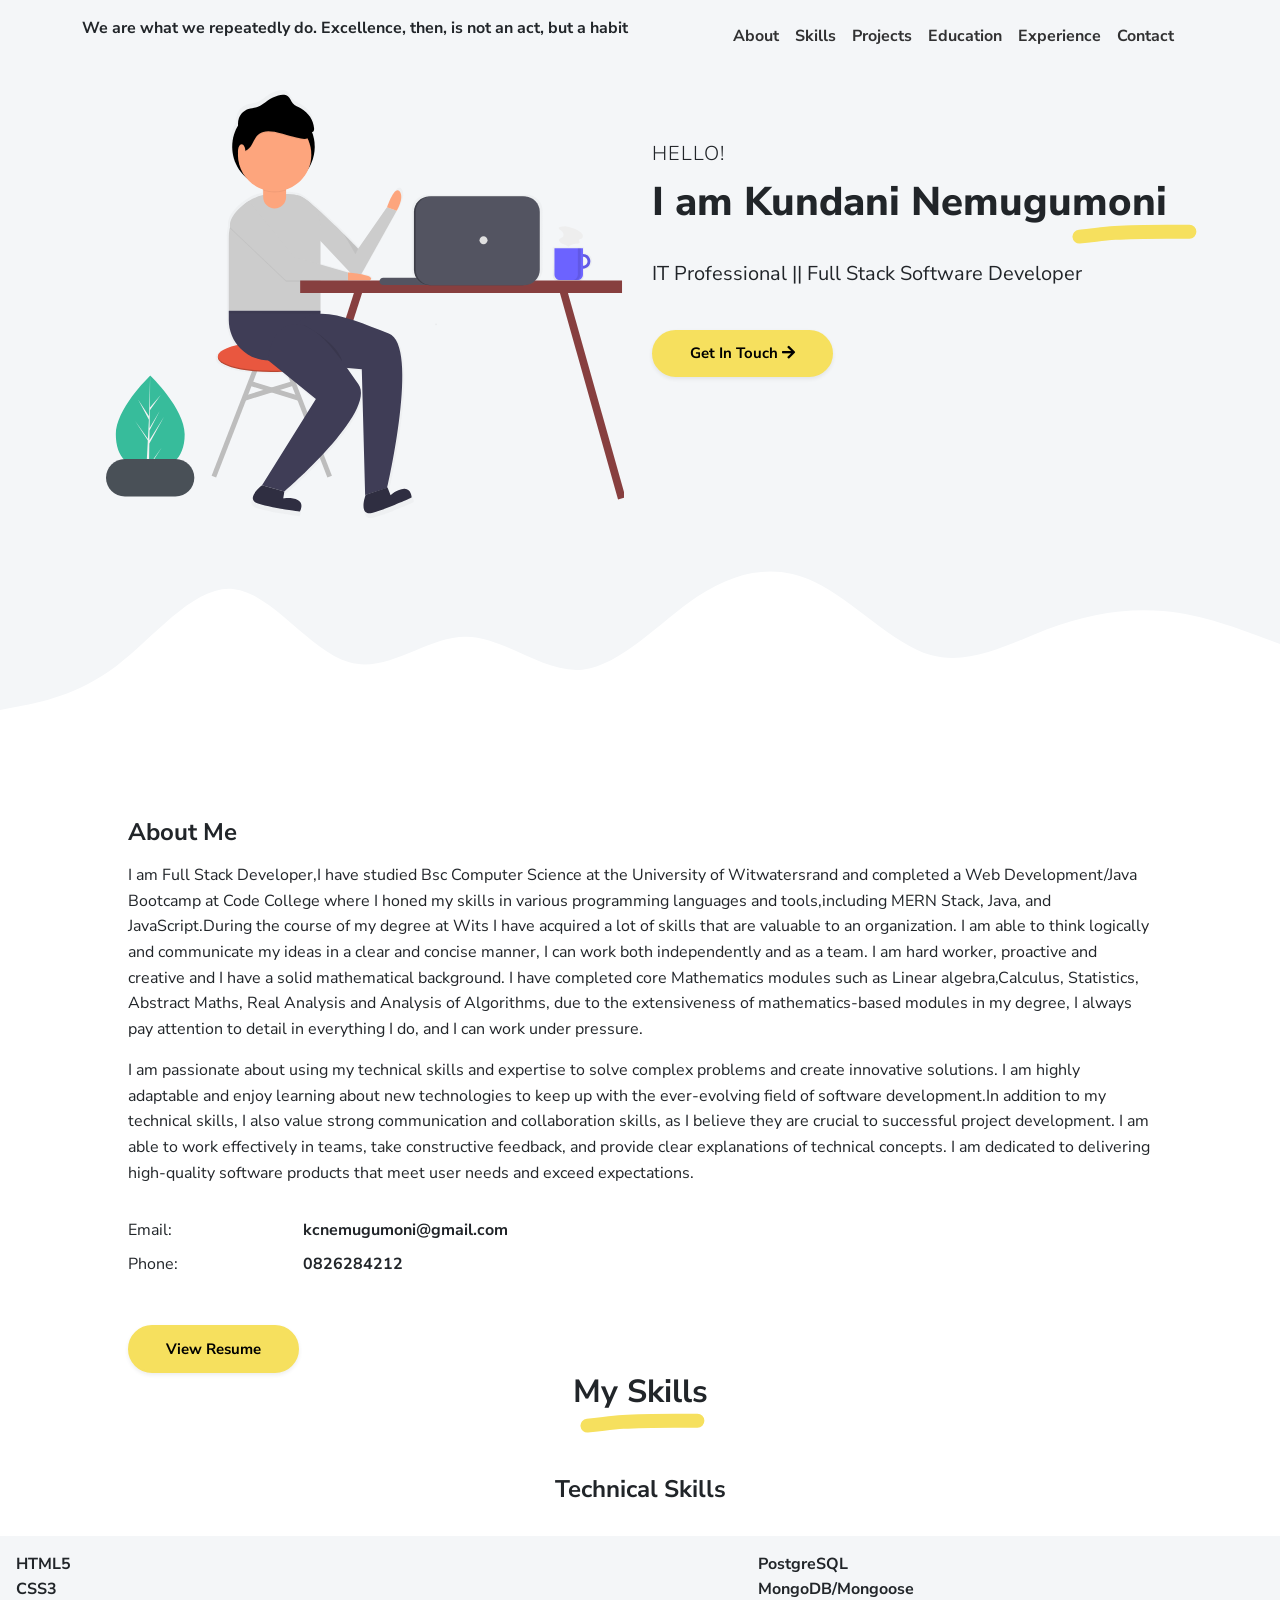
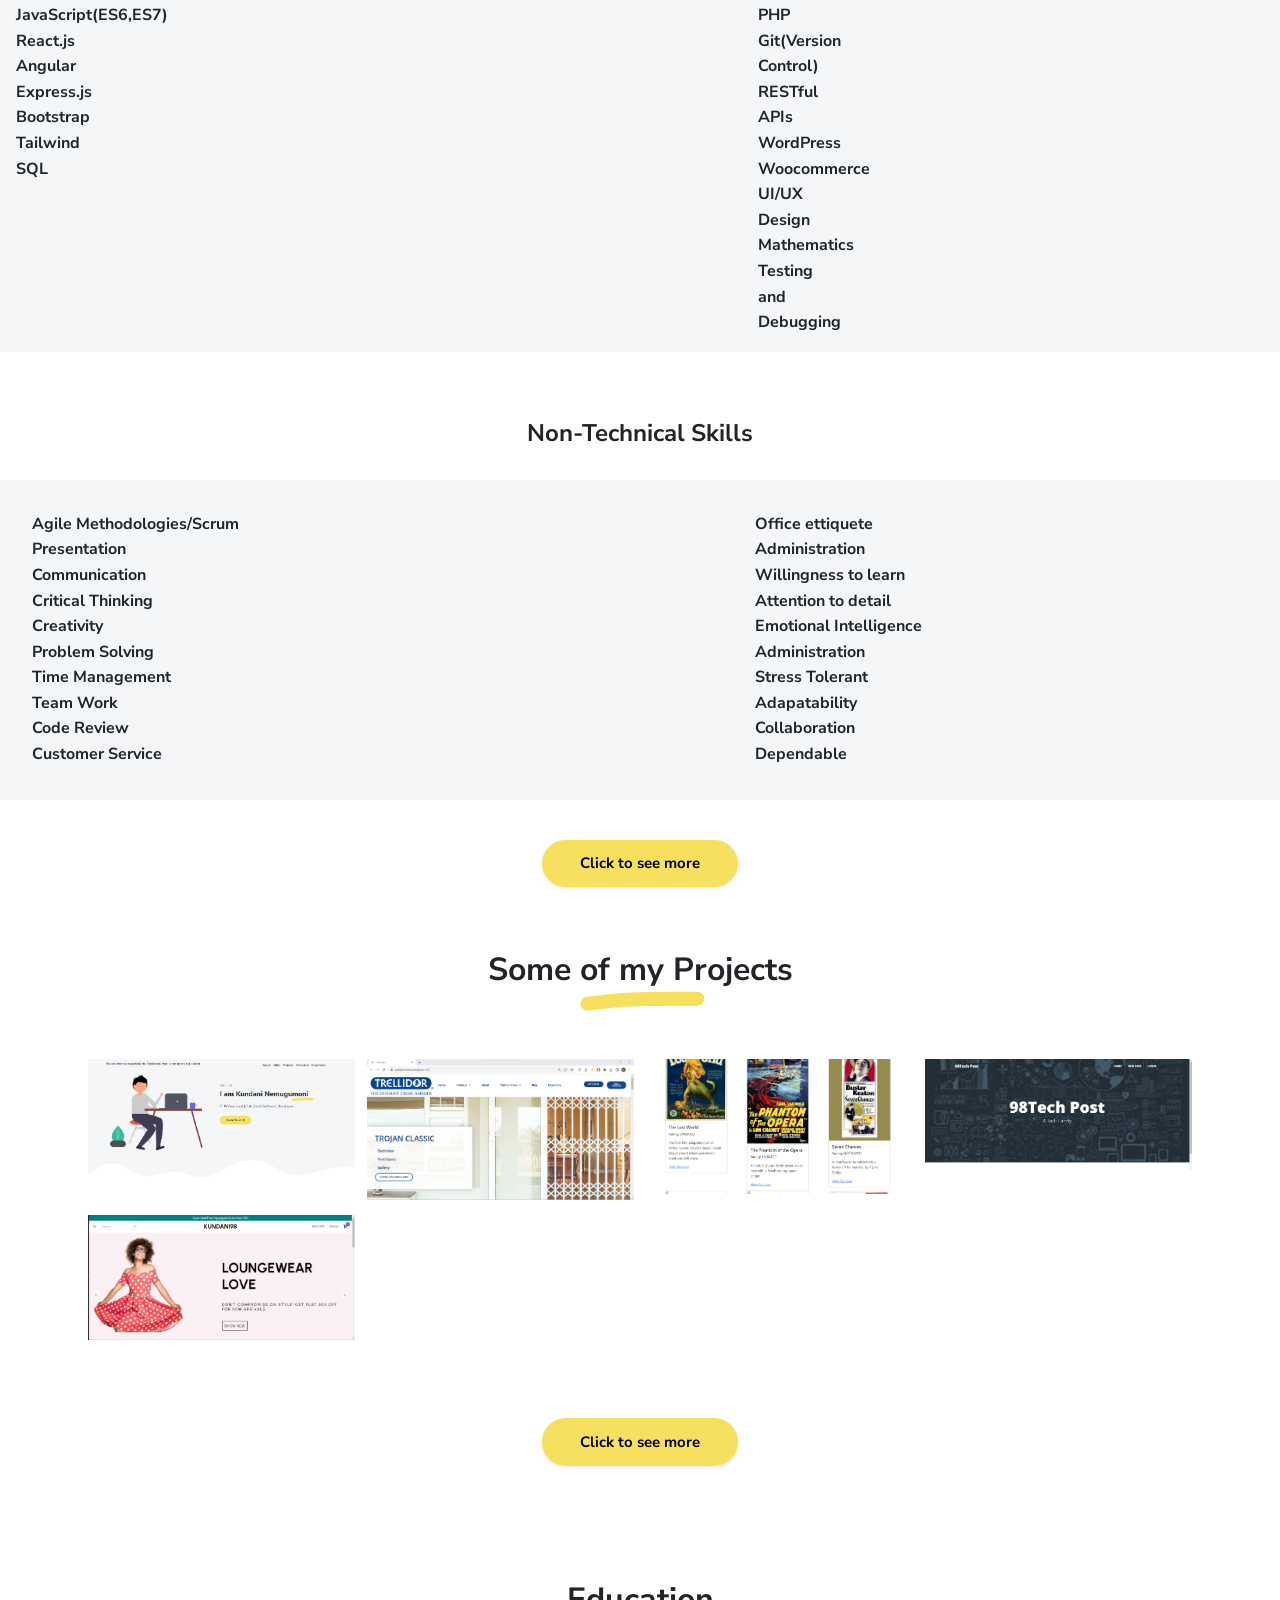
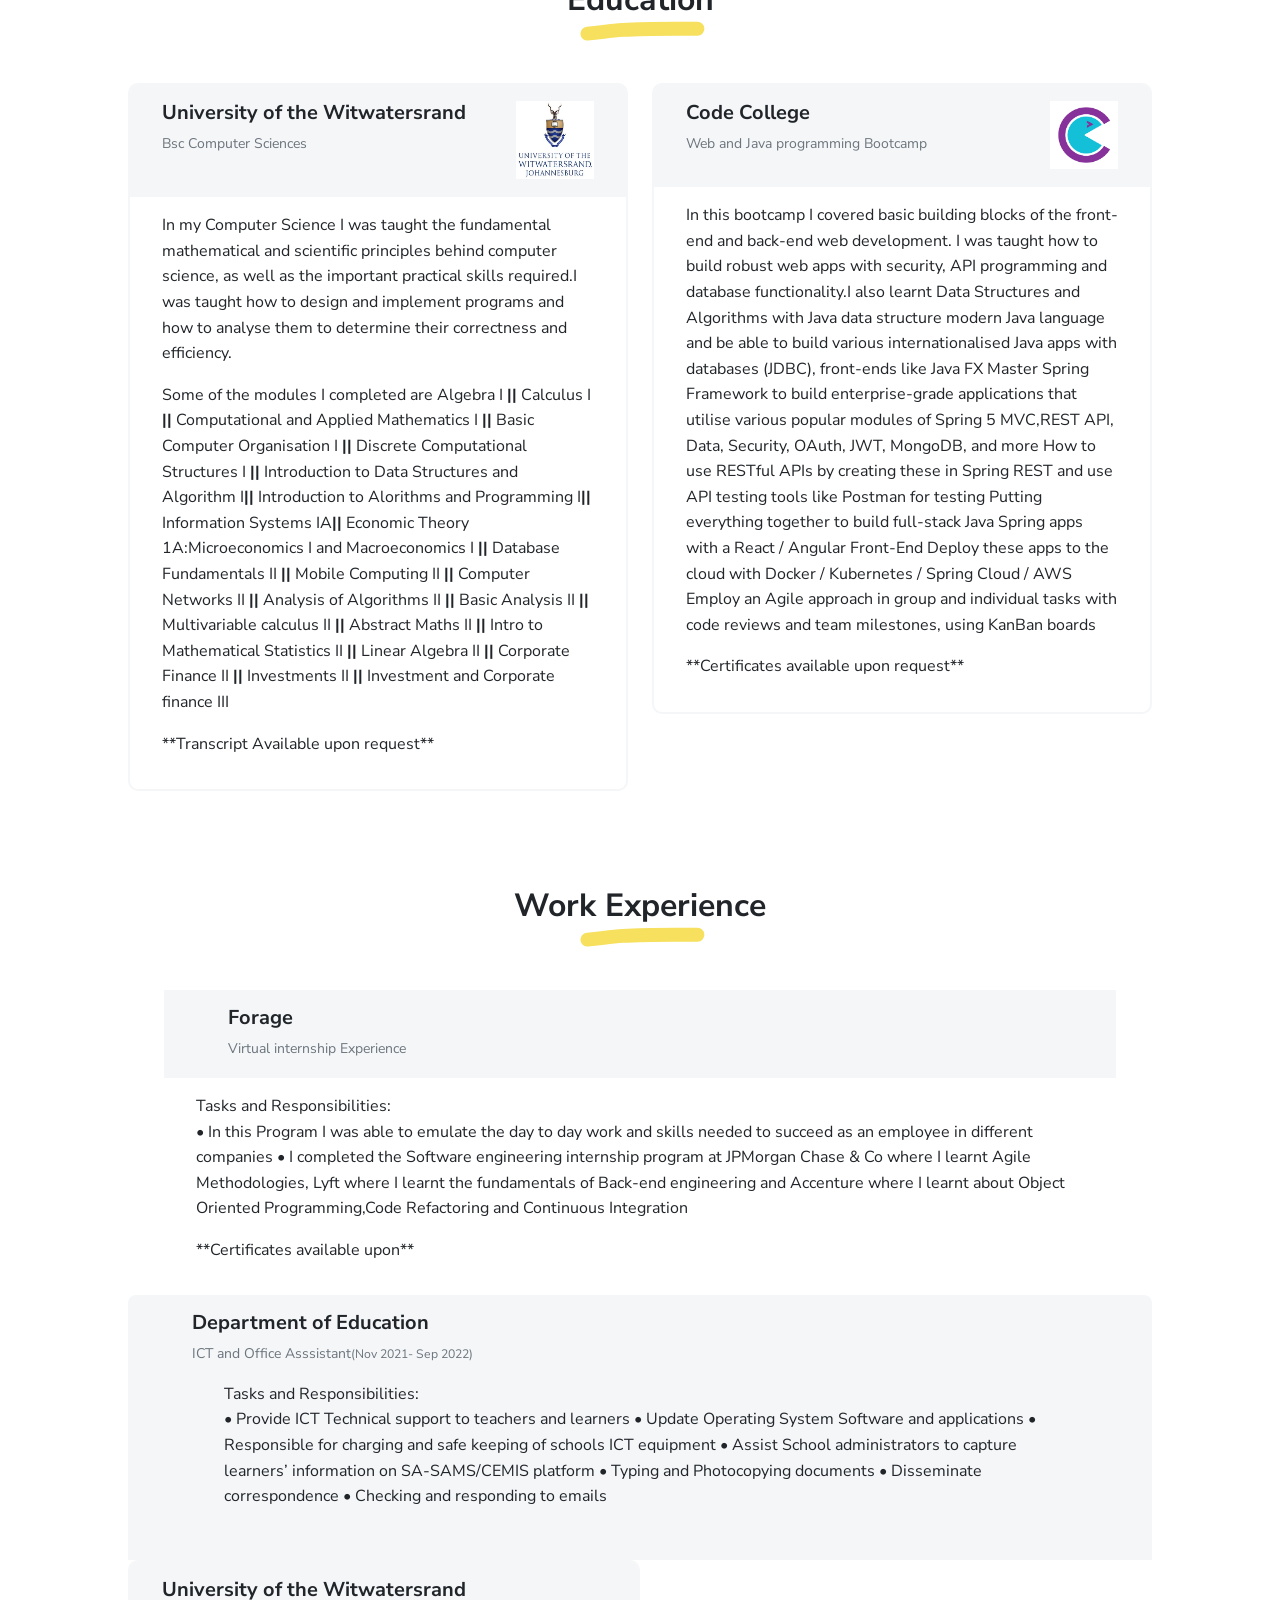
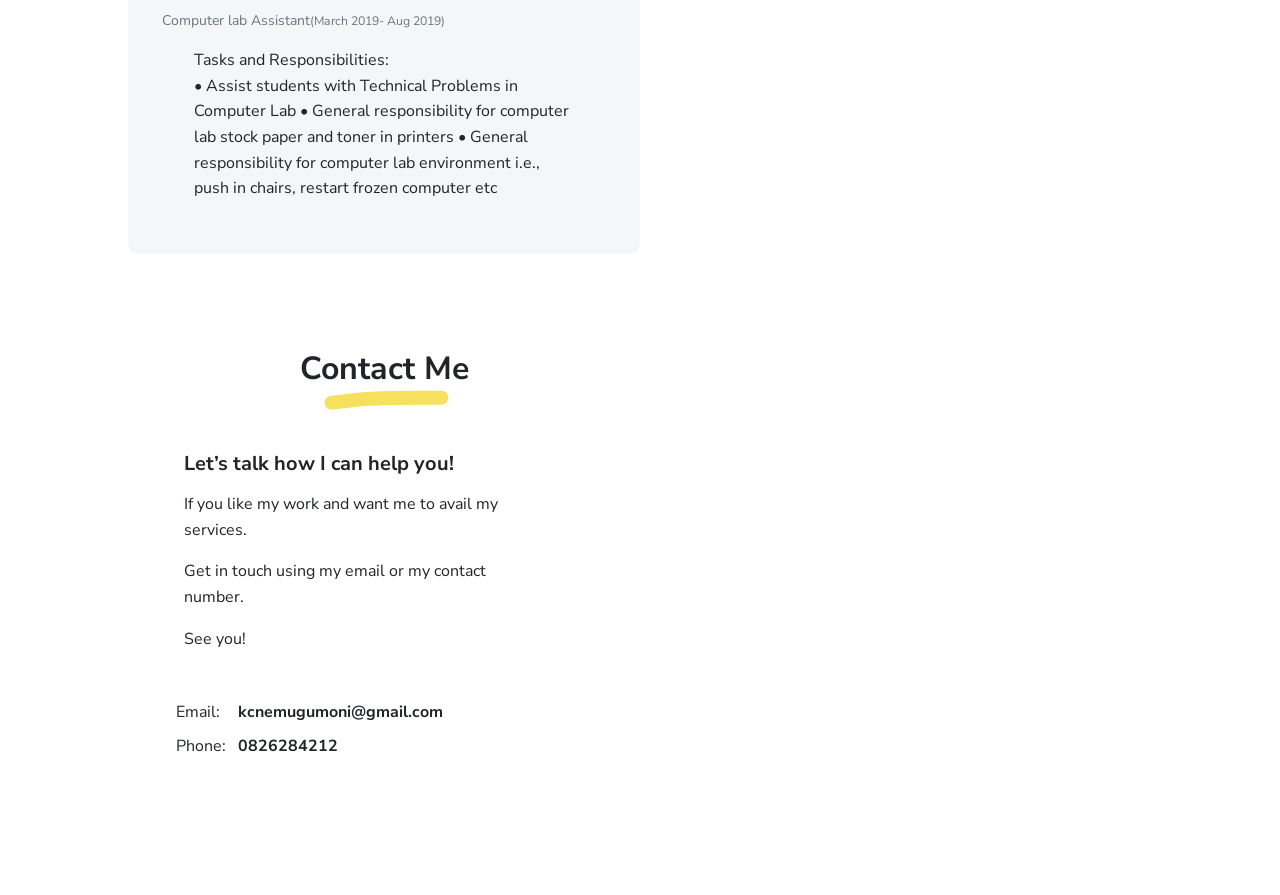
<file: Portfolio/index.html>
<!DOCTYPE html>
<!-- upto 2 directory depth-->
<html lang="en-US">

<head>
  <meta charset="UTF-8">
  <meta http-equiv="X-UA-Compatible" content="IE=edge">
  <meta name="viewport" content="width=device-width, initial-scale=1">
  <title>Kundani Nemugumoni</title>
  <link rel="preconnect" href="https://fonts.gstatic.com" crossorigin="crossorigin" />
  <link rel="preload" as="style"
    href="https://fonts.googleapis.com/css2?family=Nunito+Sans:wght@300;400;700;800&amp;display=swap" />
  <link rel="stylesheet"
    href="https://fonts.googleapis.com/css2?family=Nunito+Sans:wght@300;400;700;800&amp;display=swap" media="print"
    onload="this.media='all'" />
  <noscript>
    <link rel="stylesheet"
      href="https://fonts.googleapis.com/css2?family=Nunito+Sans:wght@300;400;700;800&amp;display=swap" />
  </noscript>
  <link href="./css/font-awesome/css/all.min.css?ver=1.2.0" rel="stylesheet">
  <link href="./css/bootstrap-icons/bootstrap-icons.css?ver=1.2.0" rel="stylesheet">
  <link href="./css/bootstrap.min.css?ver=1.2.0" rel="stylesheet">
  <link href="./css/aos.css?ver=1.2.0" rel="stylesheet">
  <link href="./css/main.css?ver=1.2.0" rel="stylesheet">
  <link rel="stylesheet" href="mystyle.css">
  <noscript>
    <style type="text/css">
      [data-aos] {
        opacity: 1 !important;
        transform: translate(0) scale(1) !important;
      }
    </style>
  </noscript>
</head>

<body id="top">
  <header class="bg-light">
    <nav class="navbar navbar-expand-lg navbar-light bg-light" id="header-nav" role="navigation">
      <div class="container">
        <p><b>We are what we repeatedly do. Excellence, then, is not an act, but a habit</b></p>
        <button class="navbar-toggler" type="button" data-bs-toggle="collapse" data-bs-target="#navbarSupportedContent"
          aria-controls="navbarSupportedContent" aria-expanded="false" aria-label="Toggle navigation"><span
            class="navbar-toggler-icon"></span></button>
        <div class="collapse navbar-collapse" id="navbarSupportedContent">
          <ul class="navbar-nav ms-auto me-2">
            <li class="nav-item"><a class="nav-link" href="#about">About</a></li>
            <li class="nav-item"><a class="nav-link" href="#skills">Skills</a></li>
            <li class="nav-item"><a class="nav-link" href="#portfolio">Projects</a></li>
            <li class="nav-item"><a class="nav-link" href="#education">Education</a></li>
            <li class="nav-item"><a class="nav-link" href="#experience">Experience</a></li>
            <li class="nav-item"><a class="nav-link" href="#contact">Contact</a></li>
          </ul>
        </div>
      </div>
    </nav>
  </header>
  <div class="page-content">
    <div id="content">
      <header>
        <div class="cover bg-light">
          <div class="container px-3">
            <div class="row">
              <div class="col-lg-6 p-2"><img class="img-fluid" src="images/illustrations/hello3.svg" alt="hello" />
              </div>
              <div class="col-lg-6">
                <div class="mt-5">
                  <p class="lead text-uppercase mb-1">Hello!</p>
                  <h1 class="intro-title marker" data-aos="fade-left" data-aos-delay="50">I am Kundani Nemugumoni</h1>
                  <p class="lead fw-normal mt-3" data-aos="fade-up" data-aos-delay="100">IT Professional || Full Stack
                    Software Developer
                  </p>
                  <div class="social-nav" data-aos="fade-up" data-aos-delay="200">

                  </div>
                  <div class="mt-3" data-aos="fade-up" data-aos-delay="200"><a
                      class="btn btn-primary shadow-sm mt-1 hover-effect" href="#contact">Get In Touch <i
                        class="fas fa-arrow-right"></i></a></div>
                </div>
              </div>
            </div>
          </div>
        </div>

        <div class="wave-bg"></div>
      </header>
      <div class="section pt-4 px-3 px-lg-4" id="about">
        <div class="container-narrow">
          <div class="row">
            <div>
              <h2 class="h4 my-2">About Me</h2>
              <p>
                I am Full Stack Developer,I have studied Bsc Computer Science at the University of Witwatersrand and
                completed a Web Development/Java Bootcamp at Code College where I honed my skills in various
                programming languages and tools,including MERN Stack, Java, and JavaScript.During the course of my degree at
                Wits I have
                acquired a lot of skills that are valuable to an organization. I am able to think logically and
                communicate my ideas in a clear and concise manner, I can work both independently and as a team. I am
                hard worker, proactive and creative and I have a solid mathematical background. I have completed core
                Mathematics modules such as Linear algebra,Calculus, Statistics, Abstract Maths, Real Analysis and
                Analysis of Algorithms, due to the extensiveness of mathematics-based modules in my
                degree, I always pay attention to detail in everything I do, and I can work under pressure.
              </p>
              <p>
                I am passionate about using my technical skills and expertise to solve complex problems and create
                innovative solutions. I am highly adaptable and enjoy learning about new technologies to keep up with
                the ever-evolving field of software development.In addition to my technical skills, I also
                value strong communication and collaboration skills, as I
                believe they are crucial to successful project development. I am able to work effectively in teams, take
                constructive feedback, and
                provide clear explanations of technical concepts. I am dedicated to delivering high-quality software
                products that meet user needs and exceed expectations.



              </p>
              <div class="row mt-3">
                <div class="col-sm-2">
                  <div class="pb-1">Email:</div>
                </div>
                <div class="col-sm-10">
                  <div class="pb-1 fw-bolder">kcnemugumoni@gmail.com</div>
                </div>

                <div class="col-sm-2">
                  <div class="pb-1">Phone:</div>
                </div>
                <div class="col-sm-10">
                  <div class="pb-1 fw-bolder">0826284212</div>
                </div>
                <div class="mt-3" data-aos="fade-up" data-aos-delay="200"><a
                    class="btn btn-primary shadow-sm mt-1 hover-effect" href="Chapters\Kundani Nemugumoni.pdf"
                    target="_blank">View Resume</a></div>

              </div>

            </div>
          </div>
          <div class="col-md-5 offset-md-1" data-aos="fade-left" data-aos-delay="100">
          </div>
        </div>
      </div>
    </div>
<!-- ---------------------------------------------SKILLS---------------------------------------------- -->
    <div id="skills">
      <div>
        <div class="text-center mb-5">
          <h2 class="marker marker-center">My Skills</h2>
        </div>
        <div class="text-center">
          <p class="mx-auto mb-3 h4 my-2" style="max-width:600px">Technical Skills</p>
        </div>

        <div class="bg-light p-2">
          <div class="row">
            <div class="col-md-6">
              <div class="d-flex text-large fw-bolder mystyle"><span class="me-auto">HTML5</span></div>
              <div>
                <div class="d-flex text-large fw-bolder"><span class="me-auto">CSS3</span></div>
              </div>
              <div>
                <div class="d-flex text-large fw-bolder"><span class="me-auto">JavaScript(ES6,ES7)</span></div>
              </div>
              <div>
                <div class="d-flex text-large fw-bolder"><span class="me-auto">React.js</span></div>
              </div>
              <div class="d-flex text-medium fw-bolder"><span class="me-auto">Angular</span></div>
              <div>
                <div class="d-flex text-large fw-bolder"><span class="me-auto">Express.js</span></div>
              </div>
              <div>
                <div class="d-flex text-large fw-bolder"><span class="me-auto">Bootstrap</span></div>
              </div>
              <div>
                <div class="d-flex text-large fw-bolder"><span class="me-auto">Tailwind</span></div>
                <div class="d-flex text-large fw-bolder"><span class="me-auto"></span></div>
              </div>
              <div>
                <div class="d-flex text-large fw-bolder"><span class="me-auto">SQL</span></div>
              </div>
            </div>
            <div class="col-md-1 offset-md-1">
              <div>
                <div class="d-flex text-large fw-bolder"><span class="me-auto">PostgreSQL</span>
                </div>
              </div>
              <div>
                <div class="d-flex text-large fw-bolder"><span class="me-auto">MongoDB/Mongoose</span></div>
              </div>
              <div>
                <div class="d-flex text-large fw-bolder"><span class="me-auto">PHP</span></div>
              </div>
              <div>
                <div class="d-flex text-large fw-bolder"><span class="me-auto">Git(Version Control)</span></div>
              </div>
              <div>
                <div class="d-flex text-large fw-bolder"><span class="me-auto">RESTful APIs</span>
                </div>
              </div>
              <div>
                <div class="d-flex text-large fw-bolder"><span class="me-auto">WordPress</span></div>
              </div>
              <div>
                <div class="d-flex text-large fw-bolder"><span class="me-auto">Woocommerce</span></div>
              </div>
              <div>
                <div class="d-flex text-large fw-bolder"><span class="me-auto">UI/UX Design</span></div>
              </div>
              <div>
                <div class="d-flex text-large fw-bolder"><span class="me-auto">Mathematics</span></div>
              </div>
              <div>
                <div class="d-flex text-large fw-bolder"><span class="me-auto">Testing and Debugging</span></div>
              </div>



            </div>
          </div>
        </div>
      </div>
      <br><br>
      <div class="text-center">
        <p class="mx-auto mb-3 h4 my-2" style="max-width:600px">Non-Technical Skills</p>
      </div>

      <div class="bg-light p-3">
        <div class="row">
          <div class="col-md-5">
            <div>
              <div class="d-flex text-large fw-bolder"><span class="me-auto">Agile Methodologies/Scrum</span></div>
            </div>
            <div>
              <div class="d-flex text-large fw-bolder"><span class="me-auto">Presentation</span></div>
            </div>
            <div>
              <div class="d-flex text-large fw-bolder"><span class="me-auto">Communication</span></div>
            </div>
            <div>
              <div class="d-flex text-large fw-bolder"><span class="me-auto">Critical Thinking</span></div>
            </div>
            <div>
              <div class="d-flex text-large fw-bolder"><span class="me-auto">Creativity</span></div>
            </div>
            <div>
              <div class="d-flex text-large fw-bolder"><span class="me-auto">Problem Solving</span></div>
            </div>
            <div>
              <div class="d-flex text-large fw-bolder"><span class="me-auto">Time Management</span></div>
            </div>
            <div>
              <div class="d-flex text-large fw-bolder"><span class="me-auto">Team Work</span></div>
            </div>
            <div>
              <div class="d-flex text-large fw-bolder"><span class="me-auto">Code Review</span></div>
            </div>
            <div>
              <div class="d-flex text-large fw-bolder"><span class="me-auto">Customer Service</span></div>
            </div>
          </div>
          <div class="col-md-5 offset-md-2">
            <div>
              <div class="d-flex text-large fw-bolder"><span class="me-auto">Office ettiquete</span>
              </div>
            </div>
            <div>
              <div class="d-flex text-large fw-bolder"><span class="me-auto">Administration</span></div>
            </div>
            <div>
              <div class="d-flex text-large fw-bolder"><span class="me-auto">Willingness to learn</span></div>
            </div>
            <div>
              <div class="d-flex text-large fw-bolder"><span class="me-auto">Attention to detail</span></div>
            </div>
            <div>
              <div class="d-flex text-large fw-bolder"><span class="me-auto">Emotional Intelligence</span>
              </div>
            </div>
            <div>
              <div class="d-flex text-large fw-bolder"><span class="me-auto">Administration</span></div>
            </div>
            <div>
              <div class="d-flex text-large fw-bolder"><span class="me-auto">Stress Tolerant</span></div>
            </div>
            <div>
              <div class="d-flex text-large fw-bolder"><span class="me-auto">Adapatability</span></div>
            </div>
            <div>
              <div class="d-flex text-large fw-bolder"><span class="me-auto">Collaboration</span></div>
            </div>
            <div>
              <div class="d-flex text-large fw-bolder"><span class="me-auto">Dependable</span></div>
            </div>
          </div>
        </div>
      </div>
    </div>
  </div>
  </div>


  <div class="text-center">
    <div class="mt-3" data-aos="fade-up" data-aos-delay="200"><a class="btn btn-primary shadow-sm mt-1 hover-effect"
        href="skills.html">Click to see more<i></i></a></div>
  </div>
<!-- -------------------------------------------------------------Portfolio---------------------------------------------- -->
  <div class="section px-2 px-lg-4 pt-5" id="portfolio">
    <div class="container">
      <div class="text-center mb-5">
        <h2 class="marker marker-center">Some of my Projects</h2>
      </div>
      <div class="grid bp-gallery pb-3" data-aos="zoom-in-up" data-aos-delay="100">
        <div class="grid-sizer"></div>


        <div class="grid-item"><a href="project0.html">
            <figure class="portfolio-item"><img src="images/portfolio/2-small.png" data-bp="images/portfolio/2.png"
                data-caption="Example of an optional caption." />
              <figcaption>
                <h4 class="h3 mb-2">My Personal Portfolio</h4>
                <p>HTML CSS Vanilla JavaScript Bootstrap</p>
                <div><b>Click here to see Project</b></div>
              </figcaption>
            </figure>
          </a></div>



        <div class="grid-item"><a href="project1.html">
            <figure class="portfolio-item"><img src="images/portfolio/1-small.png" data-bp="images/portfolio/1.png" />
              <figcaption>
                <h4 class="h3 mb-2">Trellidor Clone</h4>
                <p>WordPress Elementor Figma CSS</p>
                <div>Click here to see Project</div>
              </figcaption>
            </figure>
          </a></div>




        <div class="grid-item"><a href="project2.html">
            <figure class="portfolio-item"><img src="images/portfolio/3-small.png" data-bp="images/portfolio/3.png" />
              <figcaption>
                <h4 class="h3 mb-2">Movie Review App(98 Flix Reviews)</h4>
                <p>MongoDB Express React Node.js(MERN STACK)</p>
                <div>Click here to see Project</div>
              </figcaption>
            </figure>
          </a></div>

          <div class="grid-item"><a href="project3.html">
            <figure class="portfolio-item"><img src="images/portfolio/4-small.png" data-bp="images/portfolio/4.png" />
              <figcaption>
                <h4 class="h3 mb-2">Blog Post App(98 Tech Posts)</h4>
                <p>MongoDB Node.js Express Bootstrap</p>
                <div>Click here to see Project</div>
              </figcaption>
            </figure>
          </a></div>
         
       <div class="grid-item"><a href="project4.html">
            <figure class="portfolio-item"><img src="images/portfolio/5-small.png" data-bp="images/portfolio/5.png" />
              <figcaption>
                <h4 class="h3 mb-2">Ecommerce App(98 E-Store)</h4>
                <p>MongoDB Express React Redux Node.js(MERN STACK)</p>
                <p>Full Authentication </p>
                <div>Click here to see Project</div>
              </figcaption>
            </figure>
          </a></div>
 <!--
        <div class="grid-item"><a href="PersonalPortfolio.html">
            <figure class="portfolio-item"><img src="images/portfolio/4-small.png" data-bp="images/portfolio/4.png" />
              <figcaption>
                <h4 class="h5 mb-0">My Word Game</h4>
                <div>Click here to see Project</div>
              </figcaption>
            </figure>
          </a></div>

        <div class="grid-item"><a href="Chapters\chapter10\chapter10.html">
            <figure class="portfolio-item"><img src="images/portfolio/4-small.png" data-bp="images/portfolio/4.png" />
              <figcaption>
                <h4 class="h5 mb-0">My Word Game</h4>
                <div>Click here to see Project</div>
              </figcaption>
            </figure>
          </a></div>


        <div class="grid-item"><a href="Chapters\chapter6\chapter6.html">
            <figure class="portfolio-item"><img src="images/portfolio/2-small.png" data-bp="images/portfolio/2.png"
                data-caption="Example of an optional caption." />
              <figcaption>
                <h4 class="h5 mb-0">Animated Robot</h4>
                <div>Click here to see Project</div>
              </figcaption>
            </figure>
          </a></div>  -->

      </div>
    </div>
  </div>
  <div class="text-center">
    <div class="mt-3" data-aos="fade-up" data-aos-delay="200"><a class="btn btn-primary shadow-sm mt-1 hover-effect"
        href="projects.html">Click to see more<i></i></a></div>
  </div>

  <!-- ---------------------------------------------------------------------------Education---------------------------------------------------- -->
  <div class="section px-3 px-lg-4 pt-5" id="education">

    <br /><br />
    <div class="container-narrow">
      <div class="text-center mb-5">
        <h2 class="marker marker-center">Education</h2>
      </div>
      <div class="row">
        <div class="col-md-6">
          <div class="card mb-3" data-aos="fade-right" data-aos-delay="100">
            <div class="card-header px-3 py-2">
              <div class="d-flex justify-content-between">
                <div>
                  <h3 class="h5 mb-1">University of the Witwatersrand</h3>
                  <div class="text-muted text-small">Bsc Computer Sciences<small></small></div>
                </div><img src="images/services/wits.jpg" width="78" height="78" alt="ui-ux" />
              </div>
            </div>
            <div class="card-body px-3 py-2">
              <p>In my Computer Science I was taught the fundamental mathematical and scientific principles behind
                computer science,
                as well as the important practical skills required.I was taught how to design and implement programs and
                how
                to analyse them to determine their correctness and efficiency.</p>
              <p>
                Some of the modules I completed are
                Algebra I <b>||</b>
                Calculus I <b>||</b>
                Computational and Applied Mathematics I <b>||</b>
                Basic Computer Organisation I <b>||</b>
                Discrete Computational Structures I <b>||</b>
                Introduction to Data Structures and Algorithm I<b>||</b>
                Introduction to Alorithms and Programming I<b>||</b>
                Information Systems IA<b>||</b>
                Economic Theory 1A:Microeconomics I and Macroeconomics I <b>||</b>

                Database Fundamentals II <b>||</b>
                Mobile Computing II <b>||</b>
                Computer Networks II <b>||</b>
                Analysis of Algorithms II <b>||</b>
                Basic Analysis II <b>||</b>
                Multivariable calculus II <b>||</b>
                Abstract Maths II <b>||</b>
                Intro to Mathematical Statistics II <b>||</b>
                Linear Algebra II <b>||</b>
                Corporate Finance II <b>||</b>
                Investments II <b>||</b>


                Investment and Corporate finance III


              </p>
              <p>**Transcript Available upon request**</p>
            </div>
          </div>
        </div>
        <div class="col-md-6">
          <div class="card mb-3" data-aos="fade-left" data-aos-delay="300">
            <div class="card-header px-3 py-2">
              <div class="d-flex justify-content-between">
                <div>
                  <h3 class="h5 mb-1">Code College</h3>
                  <div class="text-muted text-small">Web and Java programming Bootcamp<small></small></div>
                </div><img src="images/services/cc.png" width="68" height="68" alt="app development" />
              </div>
            </div>
            <div class="card-body px-3 py-2">
              <p> In this bootcamp I covered basic building blocks of the front-end and back-end web development.
                I was taught how to build robust web apps with security, API programming and database functionality.I
                also learnt Data
                Structures and Algorithms with Java data structure modern Java language
                and be able to build various internationalised Java apps with databases (JDBC), front-ends like Java FX
                Master Spring Framework to build enterprise-grade applications that utilise
                various popular modules of Spring 5 MVC,REST API, Data, Security, OAuth, JWT, MongoDB, and more How to
                use RESTful APIs by creating these in Spring REST and use API testing tools like Postman for testing
                Putting everything together to build full-stack Java Spring apps with a React / Angular Front-End
                Deploy these apps to the cloud with Docker / Kubernetes / Spring Cloud / AWS Employ an Agile approach in
                group and individual tasks with code reviews and team milestones, using KanBan boards
              </p>
              <p>**Certificates available upon request** </p>
            </div>
          </div>
        </div>
<!-- ------------------------------------------Work Experience------------------------------------------- -->
        <div class="section px-3 px-lg-4 pt-5" id="experience">
          <div class="container-narrow">
            <div class="text-center mb-5">
              <h2 class="marker marker-center">Work Experience</h2>
            </div>
            <div class="card-header px-5 py-7">
              <h3 class="h5 mb-1">Forage</h3>
              <div class="text-muted text-small">Virtual internship Experience<small></small></div>
              <!-- </div><img src="" width="78" height="78" alt="ui-ux"/> -->

            </div>
            <div class="card-body px-3 py-2">
              <p>Tasks and Responsibilities:<br />
                • In this Program I was able to emulate the day to day work and skills needed to succeed as an employee
                in different companies
                • I completed the Software engineering internship program at JPMorgan Chase & Co where I learnt Agile
                Methodologies, Lyft where I learnt the fundamentals of Back-end engineering and Accenture where I learnt
                about Object Oriented Programming,Code Refactoring and Continuous Integration
               </p>
               <p>**Certificates available upon**</p>
              <!-- <p>Organically grow the holistic world view of disruptive innovation via workplace diversity and
                empowerment.</p> -->
            </div>
          </div>
        </div>
      </div>

      <div>
        <div data-aos-delay="300">
          <div class="card-header px-5 py-7">
            <div>
              <div>
                <h3 class="h5 mb-1">Department of Education</h3>
                <div class="text-muted text-small">ICT and Office Asssistant<small>(Nov 2021- Sep 2022)</small></div>
                
              </div>
            </div>
            <div class="card-body px-3 py-2">
              <p>Tasks and Responsibilities:<br />
                • Provide ICT Technical support to teachers and learners
                • Update Operating System Software and applications
                • Responsible for charging and safe keeping of schools ICT equipment
                • Assist School administrators to capture learners’ information on SA-SAMS/CEMIS platform
                • Typing and Photocopying documents
                • Disseminate correspondence
                • Checking and responding to emails
              </p>
             
            </div>
          </div>
        </div>
        <div class="col-md-6">
          <div class="card mb-3" data-aos="fade-left" data-aos-delay="300">
            <div class="card-header px-3 py-2">
              <div class="d-flex justify-content-between">
                <div>
                  <h3 class="h5 mb-1">University of the Witwatersrand</h3>
                  <div class="text-muted text-small">Computer lab Assistant<small>(March 2019- Aug 2019)</small></div>
                  
                </div>
              </div>
              <div class="card-body px-3 py-2">

                <p>Tasks and Responsibilities:<br />
                  • Assist students with Technical Problems in Computer Lab
                  • General responsibility for computer lab stock paper and toner in printers
                  • General responsibility for computer lab environment i.e., push in chairs, restart frozen computer
                  etc
                </p>
               
              </div>
            </div>
          </div>
<!-- ----------------------------------------------Contact-------------------------------------------------------------- -->
          <div class="section px-2 px-lg-4 pb-4 pt-5 mb-5" id="contact">
            <div class="container-narrow">
              <div class="text-center mb-5">
                <h2 class="marker marker-center">Contact Me</h2>
              </div>
            
              <div class="col-md-10" data-aos="fade" data-aos-delay="300">
                <div class="mt-3 px-1">
                  <div class="h5">Let’s talk how I can help you!</div>
                  <p>If you like my work and want me to avail my services.
                  </p>
                  <p>Get in touch using my email or my contact number.</p>
                  <p>See you!</p>
                </div>
                <div class="row mt-4">
                  <div class="col-sm-2">
                    <div class="pb-1">Email:</div>
                  </div>
                  <div class="col-sm-10">
                    <div class="pb-1 fw-bolder">kcnemugumoni@gmail.com</div>
                  </div>

                  <div class="col-sm-2">
                    <div class="pb-1">
                      <p>Phone: </p>
                    </div>
                  </div>
                  <div class="col-sm-10">
                    <div class="pb-1 fw-bolder">0826284212</div>
                  </div>
                </div>
              </div>
            </div>
          </div>
        </div>
        <!-- <footer class="pt-4 pb-4 text-center bg-light">
         Make sure to buy a license for the template before removing the line below. Buy license on https://templateflip.com/ Design
              - <a href="https://templateflip.com/" target="_blank">TemplateFlip</a>
            
          
      </footer>  -->
      </div>
    </div>
    <div id="scrolltop"><a class="btn btn-secondary" href="#top"><span class="icon"><i
            class="fas fa-angle-up fa-x"></i></span></a></div>
    <script src="./scripts/imagesloaded.pkgd.min.js?ver=1.2.0"></script>
    <script src="./scripts/masonry.pkgd.min.js?ver=1.2.0"></script>
    <script src="./scripts/BigPicture.min.js?ver=1.2.0"></script>
    <script src="./scripts/purecounter.min.js?ver=1.2.0"></script>
    <script src="./scripts/bootstrap.bundle.min.js?ver=1.2.0"></script>
    <script src="./scripts/aos.min.js?ver=1.2.0"></script>
    <script src="./scripts/main.js?ver=1.2.0"></script>
</body>

</html>
</file>
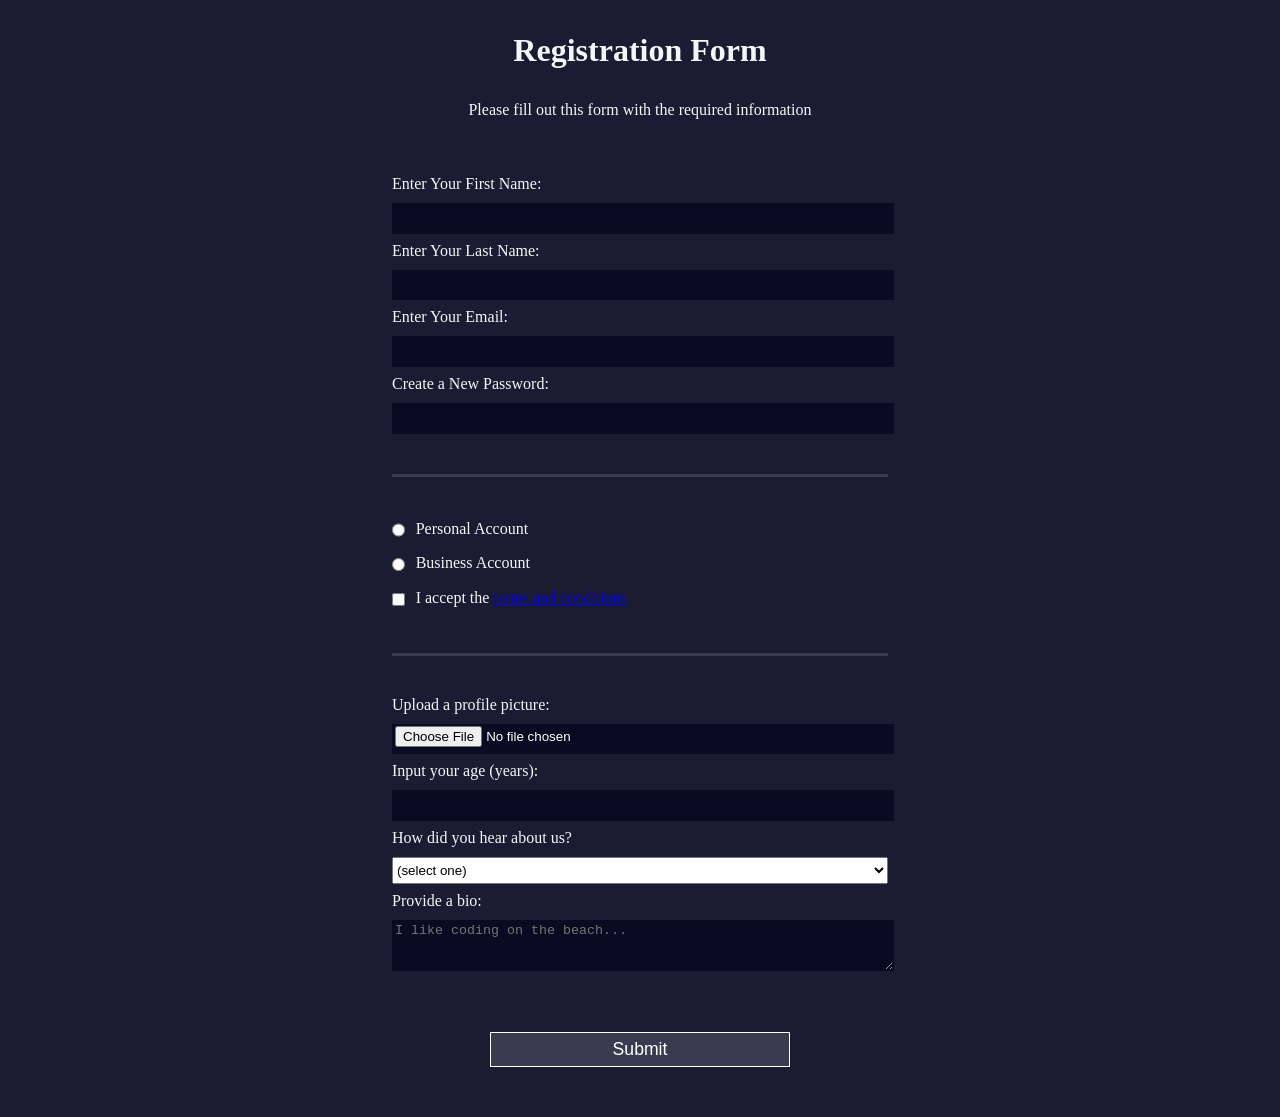
<file: HTML_CSS/4_Registration Form/index.html>
<!DOCTYPE html>
<html lang="en">
  <head>
    <meta charset="UTF-8">
    <title>Registration Form</title>
    <link rel="stylesheet" href="styles.css" />
  </head>
  <body>
    <h1>Registration Form</h1>
    <p>Please fill out this form with the required information</p>
    <form method="post" action='https://register-demo.freecodecamp.org'>
      <fieldset>
        <label for="first-name">Enter Your First Name: <input id="first-name" name="first-name" type="text" required /></label>
        <label for="last-name">Enter Your Last Name: <input id="last-name" name="last-name" type="text" required /></label>
        <label for="email">Enter Your Email: <input id="email" name="email" type="email" required /></label>
        <label for="new-password">Create a New Password: <input id="new-password" name="new-password" type="password" pattern="[a-z0-5]{8,}" required /></label>
      </fieldset>
      <fieldset>
        <label for="personal-account"><input id="personal-account" type="radio" name="account-type" class="inline" /> Personal Account</label>
        <label for="business-account"><input id="business-account" type="radio" name="account-type" class="inline" /> Business Account</label>
        <label for="terms-and-conditions">
          <input id="terms-and-conditions" type="checkbox" required name="terms-and-conditions" class="inline" /> I accept the <a href="https://www.freecodecamp.org/news/terms-of-service/">terms and conditions</a>
        </label>
      </fieldset>
      <fieldset>
        <label for="profile-picture">Upload a profile picture: <input id="profile-picture" type="file" name="file" /></label>
        <label for="age">Input your age (years): <input id="age" type="number" name="age" min="13" max="120" /></label>
        <label for="referrer">How did you hear about us?
          <select id="referrer" name="referrer">
            <option value="">(select one)</option>
            <option value="1">freeCodeCamp News</option>
            <option value="2">freeCodeCamp YouTube Channel</option>
            <option value="3">freeCodeCamp Forum</option>
            <option value="4">Other</option>
          </select>
        </label>
        <label for="bio">Provide a bio:
          <textarea id="bio" name="bio" rows="3" cols="30" placeholder="I like coding on the beach..."></textarea>
        </label>
      </fieldset>
      <input type="submit" value="Submit" />
    </form>
  </body>
</html>
</file>
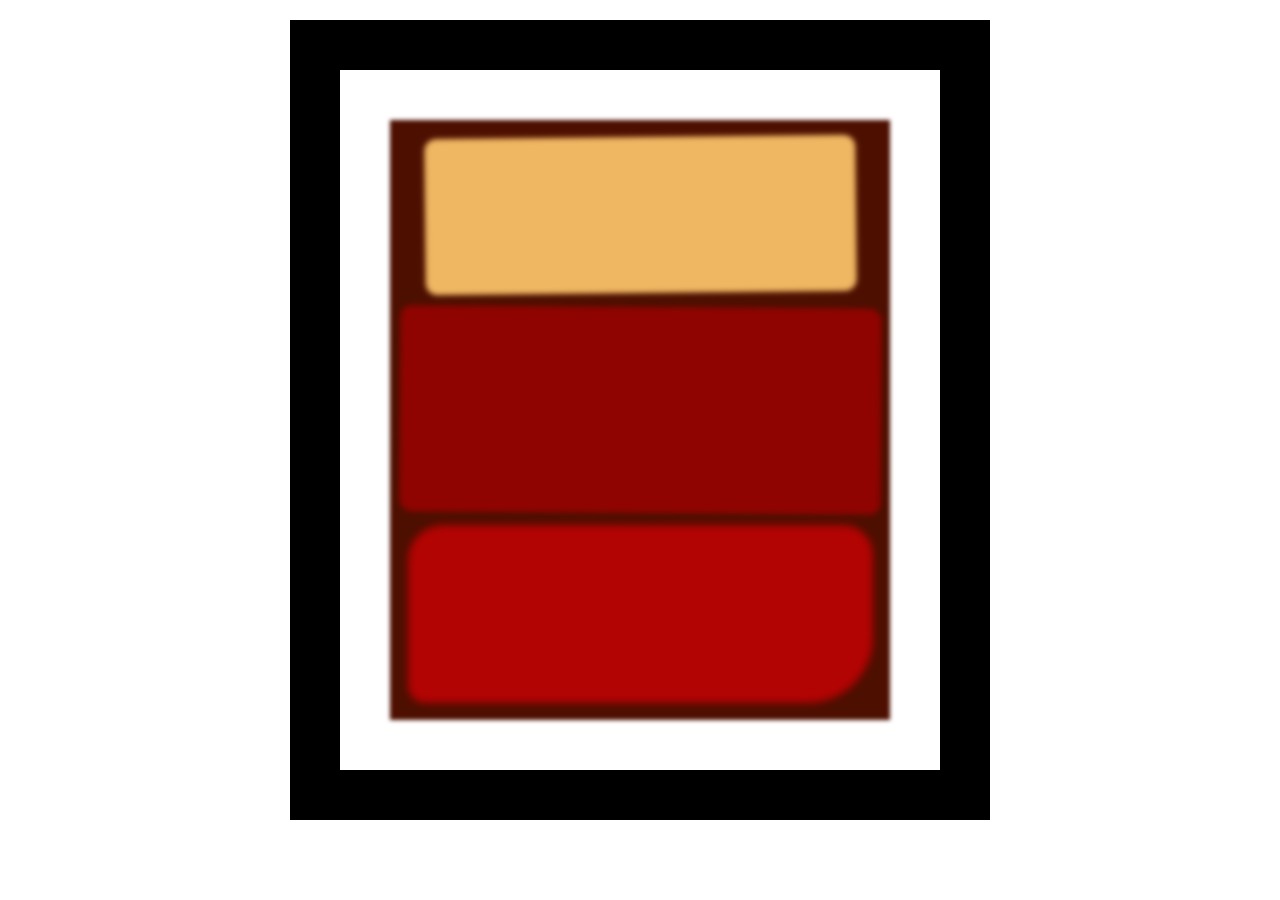
<file: HTML_CSS/5_Rothko Painting/index.html>
<!DOCTYPE html>
<html lang="en">
  <head>
    <meta charset="UTF-8">
    <title>Rothko Painting</title>
    <link href="./styles.css" rel="stylesheet">
  </head>
  <body>
    <div class="frame">
      <div class="canvas">
        <div class="one"></div>
        <div class="two"></div>
        <div class="three"></div>
      </div>
    </div>
  </body>
</html>
</file>
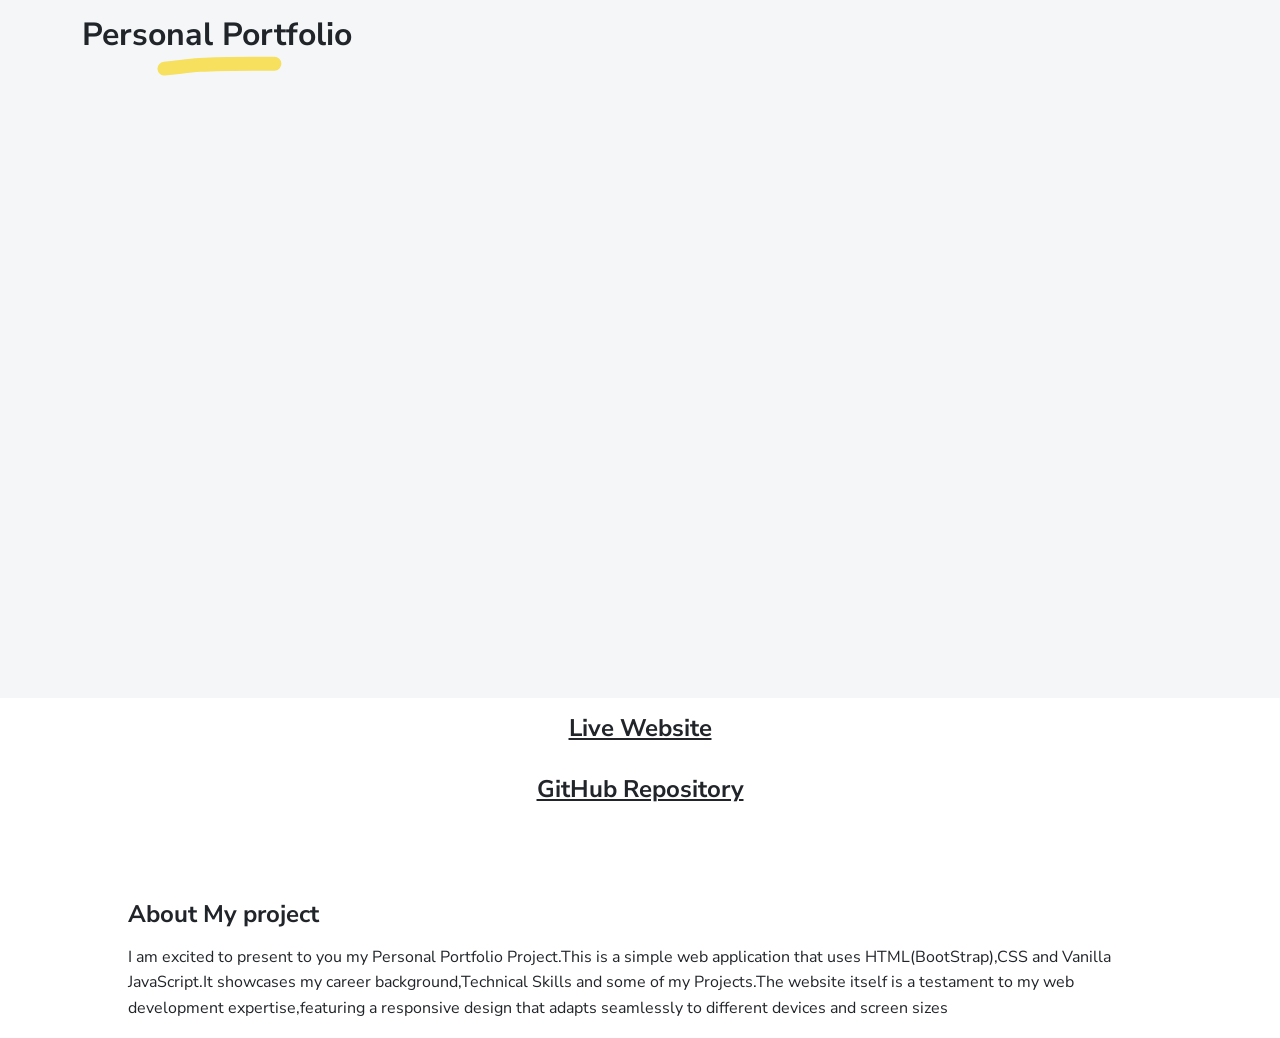
<file: Portfolio/project0.html>
<!DOCTYPE html>
<!-- upto 2 directory depth-->
<html lang="en-US">

<head>
    <meta charset="UTF-8">
    <meta http-equiv="X-UA-Compatible" content="IE=edge">
    <meta name="viewport" content="width=device-width, initial-scale=1">
    <title>Portfolio</title>
    <link rel="preconnect" href="https://fonts.gstatic.com" crossorigin="crossorigin" />
    <link rel="preload" as="style"
        href="https://fonts.googleapis.com/css2?family=Nunito+Sans:wght@300;400;700;800&amp;display=swap" />
    <link rel="stylesheet"
        href="https://fonts.googleapis.com/css2?family=Nunito+Sans:wght@300;400;700;800&amp;display=swap" media="print"
        onload="this.media='all'" />
    <noscript>
        <link rel="stylesheet"
            href="https://fonts.googleapis.com/css2?family=Nunito+Sans:wght@300;400;700;800&amp;display=swap" />
    </noscript>
    <link href="./css/font-awesome/css/all.min.css?ver=1.2.0" rel="stylesheet">
    <link href="./css/bootstrap-icons/bootstrap-icons.css?ver=1.2.0" rel="stylesheet">
    <link href="./css/bootstrap.min.css?ver=1.2.0" rel="stylesheet">
    <link href="./css/aos.css?ver=1.2.0" rel="stylesheet">
    <link href="./css/main.css?ver=1.2.0" rel="stylesheet">
    <link rel="stylesheet" href="mystyle.css">
    <noscript>
        <style type="text/css">
            [data-aos] {
                opacity: 1 !important;
                transform: translate(0) scale(1) !important;
            }
        </style>
    </noscript>
</head>

<body id="top">
    <header class="bg-light">
        <nav class="navbar navbar-expand-lg navbar-light bg-light" id="header-nav" role="navigation">
            <div class="container">
                <div class="text-center mb-5">
                    <h2 class="marker marker-center">Personal Portfolio</h2>
                  </div>
                <button class="navbar-toggler" type="button" data-bs-toggle="collapse"
                    data-bs-target="#navbarSupportedContent" aria-controls="navbarSupportedContent"
                    aria-expanded="false" aria-label="Toggle navigation"><span
                        class="navbar-toggler-icon"></span></button>
            </div>
        </nav>
    </header>
    <div class="page-content">
        <div id="content">
            <header>
                <div class="cover bg-light">
                    <div class="container px-3">
                        <div class="row">
                            <iframe width="100" height="500"
                            src="https://www.youtube.com/embed/3QFuBwQavus">
                            </iframe>
                            <div class="col-lg-6">
                                <div class="mt-5">
                                    

                                    </ul>
                                </div>
                            </div>
                        </div>
                    </div>
                </div>
            </header>
            <div class="text-center">
               <a href="https://kundani98.github.io/Kundani/"> <p class="mx-auto mb-3 h4 my-2" style="max-width:600px">Live Website</p></a>
              </div>
              <div class="text-center">
                <a href="https://github.com/kundani98/Kundani"> <p class="mx-auto mb-3 h4 my-2" style="max-width:600px">GitHub Repository</p></a>
              </div>

         
            <div class="section pt-4 px-3 px-lg-4" id="about">


                <div class="container-narrow">
                    <div class="row">
                        <div>
                            <h2 class="h4 my-2">About My project</h2>
                            <p>
                                I am excited to present to you my Personal Portfolio Project.This is a simple web application that uses HTML(BootStrap),CSS and Vanilla JavaScript.It showcases 
                                my career background,Technical Skills and some of my Projects.The website itself is a testament to my web development expertise,featuring a responsive design that adapts 
                                seamlessly to different devices and screen sizes
                                
                            </p>

                          
                        </div>
                        <div class="col-md-5 offset-md-1" data-aos="fade-left" data-aos-delay="100">
                        </div>
                    </div>
                </div>
            </div>
</file>
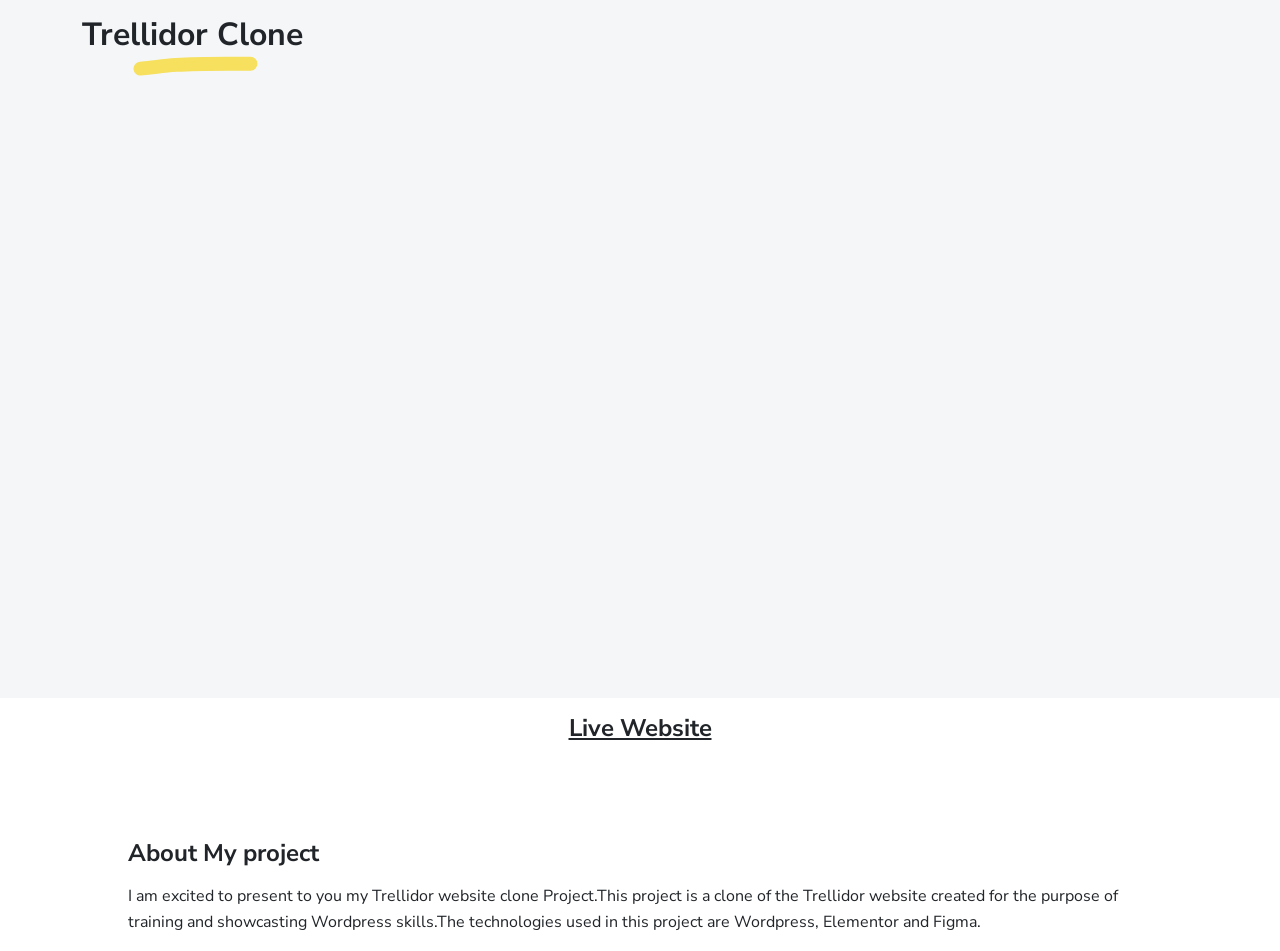
<file: Portfolio/project1.html>
<!DOCTYPE html>
<!-- upto 2 directory depth-->
<html lang="en-US">

<head>
    <meta charset="UTF-8">
    <meta http-equiv="X-UA-Compatible" content="IE=edge">
    <meta name="viewport" content="width=device-width, initial-scale=1">
    <title>Trellidor Clone</title>
    <link rel="preconnect" href="https://fonts.gstatic.com" crossorigin="crossorigin" />
    <link rel="preload" as="style"
        href="https://fonts.googleapis.com/css2?family=Nunito+Sans:wght@300;400;700;800&amp;display=swap" />
    <link rel="stylesheet"
        href="https://fonts.googleapis.com/css2?family=Nunito+Sans:wght@300;400;700;800&amp;display=swap" media="print"
        onload="this.media='all'" />
    <noscript>
        <link rel="stylesheet"
            href="https://fonts.googleapis.com/css2?family=Nunito+Sans:wght@300;400;700;800&amp;display=swap" />
    </noscript>
    <link href="./css/font-awesome/css/all.min.css?ver=1.2.0" rel="stylesheet">
    <link href="./css/bootstrap-icons/bootstrap-icons.css?ver=1.2.0" rel="stylesheet">
    <link href="./css/bootstrap.min.css?ver=1.2.0" rel="stylesheet">
    <link href="./css/aos.css?ver=1.2.0" rel="stylesheet">
    <link href="./css/main.css?ver=1.2.0" rel="stylesheet">
    <link rel="stylesheet" href="mystyle.css">
    <noscript>
        <style type="text/css">
            [data-aos] {
                opacity: 1 !important;
                transform: translate(0) scale(1) !important;
            }
        </style>
    </noscript>
</head>

<body id="top">
    <header class="bg-light">
        <nav class="navbar navbar-expand-lg navbar-light bg-light" id="header-nav" role="navigation">
            <div class="container">
                <div class="text-center mb-5">
                    <h2 class="marker marker-center">Trellidor Clone</h2>
                  </div>
                <button class="navbar-toggler" type="button" data-bs-toggle="collapse"
                    data-bs-target="#navbarSupportedContent" aria-controls="navbarSupportedContent"
                    aria-expanded="false" aria-label="Toggle navigation"><span
                        class="navbar-toggler-icon"></span></button>
            </div>
        </nav>
    </header>
    <div class="page-content">
        <div id="content">
            <header>
                <div class="page-content">
                    <div id="content">
                        <header>
                            <div class="cover bg-light">
                                <div class="container px-3">
                                    <div class="row">
                                        <iframe width="100" height="500"
                                        src="https://www.youtube.com/embed/3QFuBwQavus">
                                        </iframe>
                                        <div class="col-lg-6">
                                            <div class="mt-5">
                                                
            
                                                </ul>
                                            </div>
                                        </div>
                                    </div>
                                </div>
                            </div>
                        </header>
                        <div class="text-center">
                           <a href="https://webdev.kinsta.cloud/dev-15/"> <p class="mx-auto mb-3 h4 my-2" style="max-width:600px">Live Website</p></a>
                          </div>
                       
                          <div class="section pt-4 px-3 px-lg-4" id="about">


                            <div class="container-narrow">
                                <div class="row">
                        <div>
                            <h2 class="h4 my-2">About My project</h2>
                            <p>
                                I am excited to present to you my Trellidor website clone Project.This project is a clone of the Trellidor website created for the purpose of training 
                                and showcasting Wordpress skills.The technologies used in this project are Wordpress, Elementor and Figma.
                            </p>

                          
                        </div>
                        <div class="col-md-5 offset-md-1" data-aos="fade-left" data-aos-delay="100">
                        </div>
                    </div>
                </div>
            </div>
</file>
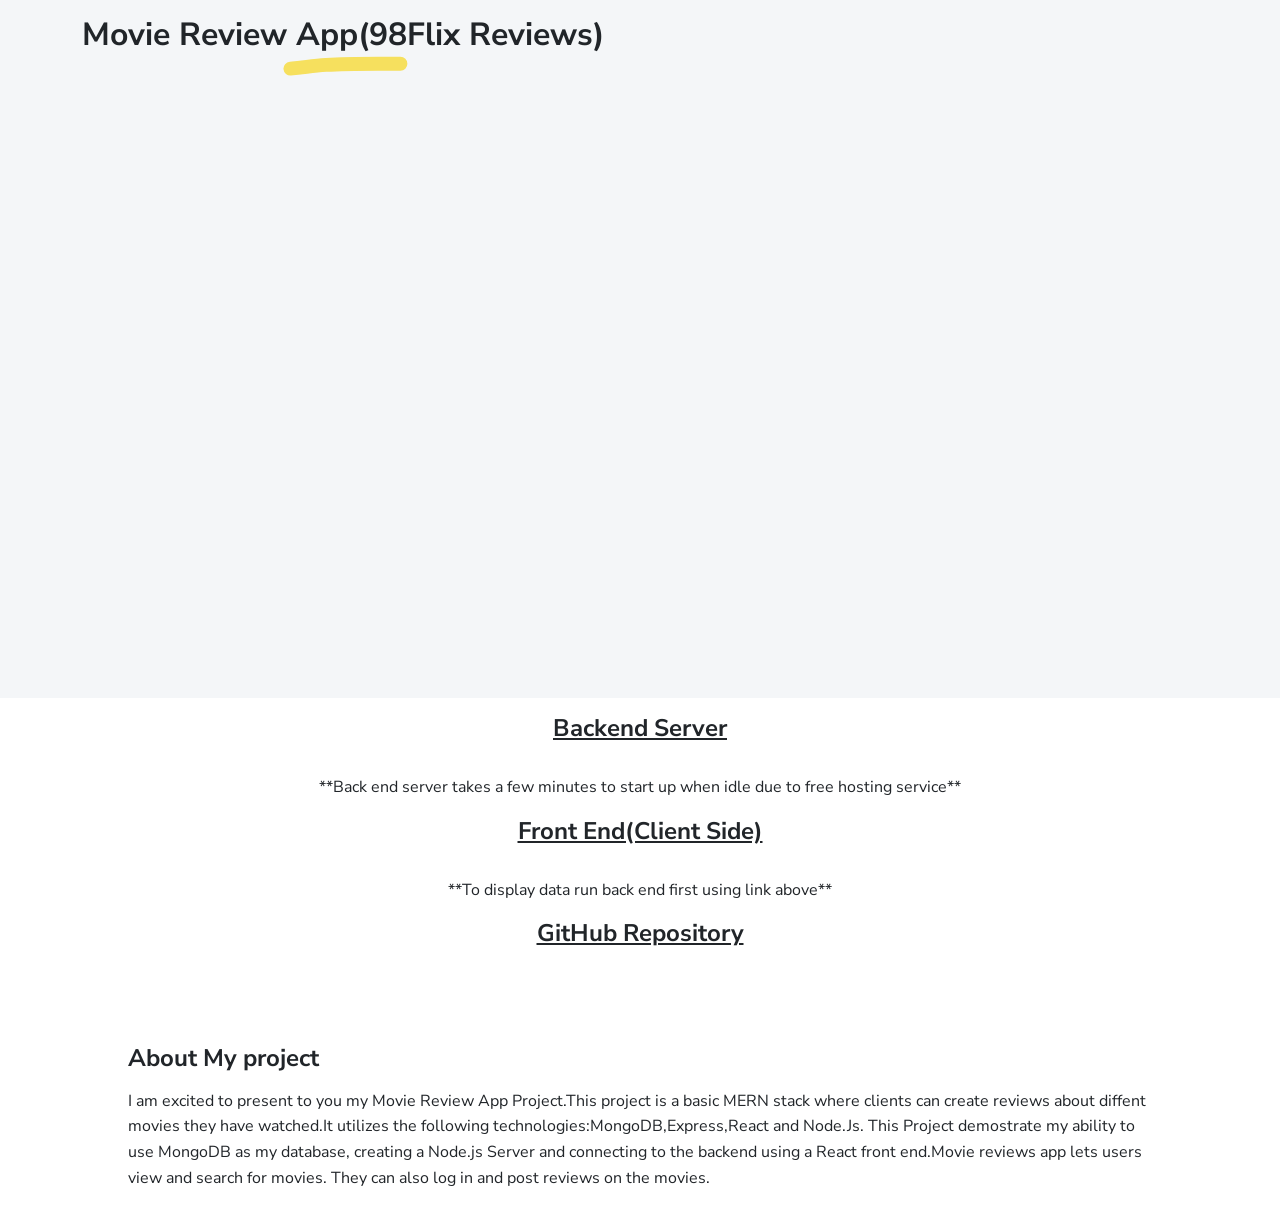
<file: Portfolio/project2.html>
<!DOCTYPE html>
<!-- upto 2 directory depth-->
<html lang="en-US">

<head>
    <meta charset="UTF-8">
    <meta http-equiv="X-UA-Compatible" content="IE=edge">
    <meta name="viewport" content="width=device-width, initial-scale=1">
    <title>Movie Review</title>
    <link rel="preconnect" href="https://fonts.gstatic.com" crossorigin="crossorigin" />
    <link rel="preload" as="style"
        href="https://fonts.googleapis.com/css2?family=Nunito+Sans:wght@300;400;700;800&amp;display=swap" />
    <link rel="stylesheet"
        href="https://fonts.googleapis.com/css2?family=Nunito+Sans:wght@300;400;700;800&amp;display=swap" media="print"
        onload="this.media='all'" />
    <noscript>
        <link rel="stylesheet"
            href="https://fonts.googleapis.com/css2?family=Nunito+Sans:wght@300;400;700;800&amp;display=swap" />
    </noscript>
    <link href="./css/font-awesome/css/all.min.css?ver=1.2.0" rel="stylesheet">
    <link href="./css/bootstrap-icons/bootstrap-icons.css?ver=1.2.0" rel="stylesheet">
    <link href="./css/bootstrap.min.css?ver=1.2.0" rel="stylesheet">
    <link href="./css/aos.css?ver=1.2.0" rel="stylesheet">
    <link href="./css/main.css?ver=1.2.0" rel="stylesheet">
    <link rel="stylesheet" href="mystyle.css">
    <noscript>
        <style type="text/css">
            [data-aos] {
                opacity: 1 !important;
                transform: translate(0) scale(1) !important;
            }
        </style>
    </noscript>
</head>

<body id="top">
    <header class="bg-light">
        <nav class="navbar navbar-expand-lg navbar-light bg-light" id="header-nav" role="navigation">
            <div class="container">
                <div class="text-center mb-5">
                    <h2 class="marker marker-center">Movie Review App(98Flix Reviews)</h2>
                  </div>
                <button class="navbar-toggler" type="button" data-bs-toggle="collapse"
                    data-bs-target="#navbarSupportedContent" aria-controls="navbarSupportedContent"
                    aria-expanded="false" aria-label="Toggle navigation"><span
                        class="navbar-toggler-icon"></span></button>
            </div>
        </nav>
    </header>
    <div class="page-content">
        <div id="content">
            <header>
                <div class="page-content">
                    <div id="content">
                        <header>
                            <div class="cover bg-light">
                                <div class="container px-3">
                                    <div class="row">
                                        <iframe width="100" height="500"
                                        src="https://www.youtube.com/embed/3QFuBwQavus">
                                        </iframe>
                                        <div class="col-lg-6">
                                            <div class="mt-5">
                                                
            
                                                </ul>
                                            </div>
                                        </div>
                                    </div>
                                </div>
                            </div>
                        </header>
                        <div class="text-center">
                           <a href="https://moviesreview-back-end.onrender.com/api/v1/movies"> <p class="mx-auto mb-3 h4 my-2" style="max-width:600px">Backend Server</p></a>
                           <p>**Back end server takes a few minutes to start up when idle due to free hosting service**</p>
                          </div>
                          <div class="text-center">
                            <a href="https://moviesreview-front-end.onrender.com"> <p class="mx-auto mb-3 h4 my-2" style="max-width:600px">Front End(Client Side)</p></a>
                            <p>**To display data run back end first using link above**</p>
                        </div>
                          <div class="text-center">
                            <a href="https://github.com/kundani98/Projects/tree/main/MovieReview"> <p class="mx-auto mb-3 h4 my-2" style="max-width:600px">GitHub Repository</p></a>
                          </div>
            
                       
                          <div class="section pt-4 px-3 px-lg-4" id="about">

                            <div class="container-narrow">
                                <div class="row">
                                    <div>
                                        <h2 class="h4 my-2">About My project</h2>
                                        <p>  I am excited to present to you my Movie Review App Project.This project is a basic MERN stack where clients can create reviews about diffent movies 
                                            they have watched.It utilizes the following technologies:MongoDB,Express,React and Node.Js. This Project demostrate my ability to use MongoDB as my database,
                                            creating a Node.js Server and connecting to the backend using a React front end.Movie reviews app lets users view and search for movies. They can also log in
                                            and post reviews on the movies.
                                        </p>

                          
                        </div>
                        <div class="col-md-5 offset-md-1" data-aos="fade-left" data-aos-delay="100">
                        </div>
                    </div>
                </div>
            </div>
</file>
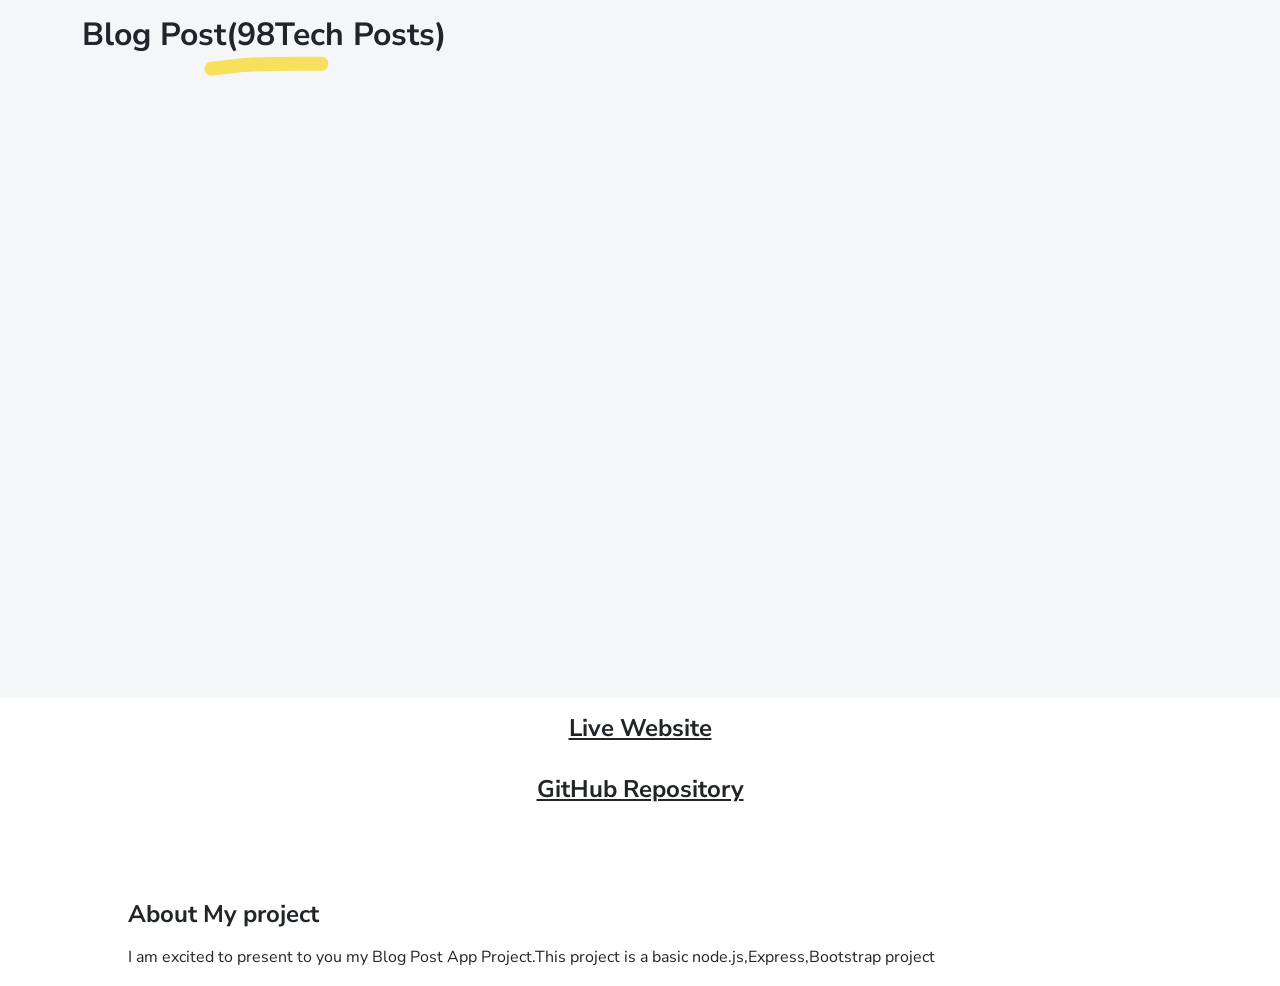
<file: Portfolio/project3.html>
<!DOCTYPE html>
<!-- upto 2 directory depth-->
<html lang="en-US">

<head>
    <meta charset="UTF-8">
    <meta http-equiv="X-UA-Compatible" content="IE=edge">
    <meta name="viewport" content="width=device-width, initial-scale=1">
    <title>Blog Post</title>
    <link rel="preconnect" href="https://fonts.gstatic.com" crossorigin="crossorigin" />
    <link rel="preload" as="style"
        href="https://fonts.googleapis.com/css2?family=Nunito+Sans:wght@300;400;700;800&amp;display=swap" />
    <link rel="stylesheet"
        href="https://fonts.googleapis.com/css2?family=Nunito+Sans:wght@300;400;700;800&amp;display=swap" media="print"
        onload="this.media='all'" />
    <noscript>
        <link rel="stylesheet"
            href="https://fonts.googleapis.com/css2?family=Nunito+Sans:wght@300;400;700;800&amp;display=swap" />
    </noscript>
    <link href="./css/font-awesome/css/all.min.css?ver=1.2.0" rel="stylesheet">
    <link href="./css/bootstrap-icons/bootstrap-icons.css?ver=1.2.0" rel="stylesheet">
    <link href="./css/bootstrap.min.css?ver=1.2.0" rel="stylesheet">
    <link href="./css/aos.css?ver=1.2.0" rel="stylesheet">
    <link href="./css/main.css?ver=1.2.0" rel="stylesheet">
    <link rel="stylesheet" href="mystyle.css">
    <noscript>
        <style type="text/css">
            [data-aos] {
                opacity: 1 !important;
                transform: translate(0) scale(1) !important;
            }
        </style>
    </noscript>
</head>


<body id="top">
    <header class="bg-light">
        <nav class="navbar navbar-expand-lg navbar-light bg-light" id="header-nav" role="navigation">
            <div class="container">
                <div class="text-center mb-5">
                    <h2 class="marker marker-center">Blog Post(98Tech Posts)</h2>
                  </div>
                <button class="navbar-toggler" type="button" data-bs-toggle="collapse"
                    data-bs-target="#navbarSupportedContent" aria-controls="navbarSupportedContent"
                    aria-expanded="false" aria-label="Toggle navigation"><span
                        class="navbar-toggler-icon"></span></button>
            </div>
        </nav>
    </header>
    <div class="page-content">
        <div id="content">
            <header>
                <div class="page-content">
                    <div id="content">
                        <header>
                            <div class="cover bg-light">
                                <div class="container px-3">
                                    <div class="row">
                                        <iframe width="100" height="500"
                                        src="https://www.youtube.com/embed/3QFuBwQavus">
                                        </iframe>
                                        <div class="col-lg-6">
                                            <div class="mt-5">
                                                
            
                                                </ul>
                                            </div>
                                        </div>
                                    </div>
                                </div>
                            </div>
                        </header>
                        <div class="text-center">
                           <a href="https://blogpost-xtb3.onrender.com"> <p class="mx-auto mb-3 h4 my-2" style="max-width:600px">Live Website</p></a>
                          </div>
                          <div class="text-center">
                            <a href="https://github.com/kundani98/Projects/tree/main/BlogPost"> <p class="mx-auto mb-3 h4 my-2" style="max-width:600px">GitHub Repository</p></a>
                          </div>
            
                       
                          <div class="section pt-4 px-3 px-lg-4" id="about">

                            <div class="container-narrow">
                                <div class="row">
                                    <div>
                                        <h2 class="h4 my-2">About My project</h2>
                                        <p>
                                            I am excited to present to you my Blog Post App Project.This project is a basic node.js,Express,Bootstrap project
                            </p>

                          
                        </div>
                        <div class="col-md-5 offset-md-1" data-aos="fade-left" data-aos-delay="100">
                        </div>
                    </div>
                </div>
            </div>
</file>
<file: Portfolio/css/main.css>
html, body {
  overflow-x: hidden;
}

/**
 * Enable smooth scrolling on the whole document
 */
html {
  scroll-behavior: smooth;
}

/**
 * Disable smooth scrolling when users have prefers-reduced-motion enabled
 */
@media screen and (prefers-reduced-motion: reduce) {
  html {
    scroll-behavior: auto;
  }
}

/**
 * Add .section to every anchored element for scroll margin
 */
.section {
  scroll-margin-top: 2rem;
}

/* Header */
.site-title {
  font-size: 1.5rem;
  font-weight: 700;
  line-height: 3rem;
  text-decoration: none;
}

@media (min-width: 48em) {
  .site-title {
    float: left;
  }
}

.nav-link {
  font-weight: 700;
  color: rgba(0, 0, 0, 0.8) !important;
}

.social-nav .nav-link {
  padding: 0 0.5rem;
  font-size: 1.1rem;
  line-height: 2.5rem;
}

.nav-link:hover,
.nav-link:focus,
.active .nav-link {
  color: rgba(0, 0, 0, 0.6) !important;
}

/* Hero (intro) section */
.intro-title {
  font-weight: 800;
}

@-webkit-keyframes animateWave {
  0% {
    transform: scale(1, 0);
  }
  100% {
    transform: scale(1, 1);
  }
}

@keyframes animateWave {
  0% {
    transform: scale(1, 0);
  }
  100% {
    transform: scale(1, 1);
  }
}

.wave-bg {
  display: block;
  height: 220px;
  width: 100%;
  min-width: 600px;
  transform-origin: top;
  -webkit-animation: animateWave 2000ms cubic-bezier(0.23, 1, 0.32, 1) forwards;
          animation: animateWave 2000ms cubic-bezier(0.23, 1, 0.32, 1) forwards;
  background-image: url("../images/wave-bg.svg");
  background-position: center;
  background-repeat: no-repeat;
}

img.avatar {
  border-radius: 30px;
}

/* Masonary grid for portfolio */
.grid:after {
  content: '';
  display: block;
  clear: both;
}

/* Grid Item */
.grid-sizer,
.grid-item {
  width: 100%;
}

.grid-item {
  padding-bottom: 12px;
}

@media (min-width: 48em) {
  .grid-sizer,
  .grid-item {
    width: 25%;
  }
  .grid-item {
    float: left;
    padding: 6px;
  }
}

.grid-item img {
  display: block;
  width: 100%;
  max-width: 100%;
}

/* Portfolio */
.portolio-section .container {
  padding: 0;
}

.portfolio-item {
  position: relative;
  overflow: hidden;
  text-align: center;
  margin: 0;
}

.portfolio-item figcaption {
  position: absolute;
  top: auto;
  bottom: 0;
  left: 0;
  width: 100%;
  padding: 12px;
  background: rgba(255, 255, 255, 0.75);
  transition: transform 0.35s;
  transform: translate3d(0, 100%, 0);
}

.portfolio-item figcaption h4 {
  color: #222;
  font-size: 16px;
  text-transform: uppercase;
  font-weight: 700;
  margin-bottom: 3px;
}

.portfolio-item figcaption p {
  color: #444;
  font-size: 14px;
  font-weight: 600;
  margin-bottom: 0;
}

.portfolio-item:hover figcaption {
  transform: translate3d(0, 0, 0);
}

/* Portolio Caption */
#bp_container .bp-xc {
  background: #F6E05E !important;
}

#bp_caption a {
  text-decoration: none;
}

/* Footer section */
footer a:not(.nav-link) {
  color: inherit;
  font-weight: 600;
  text-decoration: none;
  cursor: pointer;
}

/* Scroll Top */
#scrolltop {
  display: block;
  visibility: hidden;
  opacity: 0;
  transition: visibility 0s, opacity 0.5s ease-in;
  position: fixed;
  bottom: 20px;
  right: 20px;
}

#scrolltop .btn {
  padding: 3px 11px;
  border-radius: 50%;
}

/* Additional utility styles */
.container-narrow {
  max-width: 1024px;
  margin: 0 auto;
}

.text-small {
  font-size: 0.875rem;
}

.text-uppercase {
  letter-spacing: 0.05em;
}

.hover-effect {
  transition: transform .18s ease-in-out;
}

.hover-effect:hover {
  transform: translateY(-2px);
}

.marker {
  position: relative;
  display: inline;
  width: auto;
}

.marker-center {
  padding-right: 0;
}

.marker:after {
  content: "";
  width: 125px;
  height: 30px;
  position: absolute;
  bottom: -25px;
  right: -30px;
  background-image: url("../images/marker.svg");
  background-repeat: no-repeat;
}

.marker-center:after {
  bottom: -30px;
  left: 50%;
  margin-left: -60px;
}

@media (max-width: 575.98px) {
  .marker {
    padding-right: 0;
  }
  .marker:after {
    bottom: -30px;
    left: 50%;
    margin-left: -60px;
  }
}

.entry-title a {
  text-decoration: none;
}
</file>
<file: Portfolio/mystyle.css>
.skill{ 
    color: blue;


}
</file>
<file: HTML_CSS/4_Registration Form/styles.css>
body {
    width: 100%;
    height: 100vh;
    margin: 0;
    background-color: #1b1b32;
    color: #f5f6f7;
    font-family: Tahoma;
    font-size: 16px;
  }
  
  h1, p {
    margin: 1em auto;
    text-align: center;
  }
  
  form {
    width: 60vw;
    max-width: 500px;
    min-width: 300px;
    margin: 0 auto;
    padding-bottom: 2em;
  }
  
  fieldset {
    border: none;
    padding: 2rem 0;
    border-bottom: 3px solid #3b3b4f;
  }
  
  fieldset:last-of-type {
    border-bottom: none;
  }
  
  label {
    display: block;
    margin: 0.5rem 0;
  }
  
  input,
  textarea,
  select {
    margin: 10px 0 0 0;
    width: 100%;
    min-height: 2em;
  }
  
  input, textarea {
    background-color: #0a0a23;
    border: 1px solid #0a0a23;
    color: #ffffff;
  }
  
  .inline {
    width: unset;
    margin: 0 0.5em 0 0;
    vertical-align: middle;
  }
  
  input[type="submit"] {
    display: block;
    width: 60%;
    margin: 1em auto;
    height: 2em;
    font-size: 1.1rem;
    background-color: #3b3b4f;
    border-color: white;
    min-width: 300px;
  }
  
  input[type="file"] {
    padding: 1px 2px;
  }
</file>
<file: HTML_CSS/5_Rothko Painting/styles.css>
.canvas {
    width: 500px;
    height: 600px;
    background-color: #4d0f00;
    overflow: hidden;
    filter: blur(2px);
  }
  
  .frame {
    border: 50px solid black;
    width: 500px;
    padding: 50px;
    margin: 20px auto;
  }
  
  .one {
    width: 425px;
    height: 150px;
    background-color: #efb762;
    margin: 20px auto;
    box-shadow: 0 0 3px 3px #efb762;
    border-radius: 9px;
    transform: rotate(-0.6deg);
  }
  
  .two {
    width: 475px;
    height: 200px;
    background-color: #8f0401;
    margin: 0 auto 20px;
    box-shadow: 0 0 3px 3px #8f0401;
    border-radius: 8px 10px;
    transform: rotate(0.4deg);
  }
  
  .one, .two {
    filter: blur(1px);
  }
  
  .three {
    width: 91%;
    height: 28%;
    background-color: #b20403;
    margin: auto;
    filter: blur(2px);
    box-shadow: 0 0 5px 5px #b20403;
    border-radius: 30px 25px 60px 12px;
  
  }
</file>
